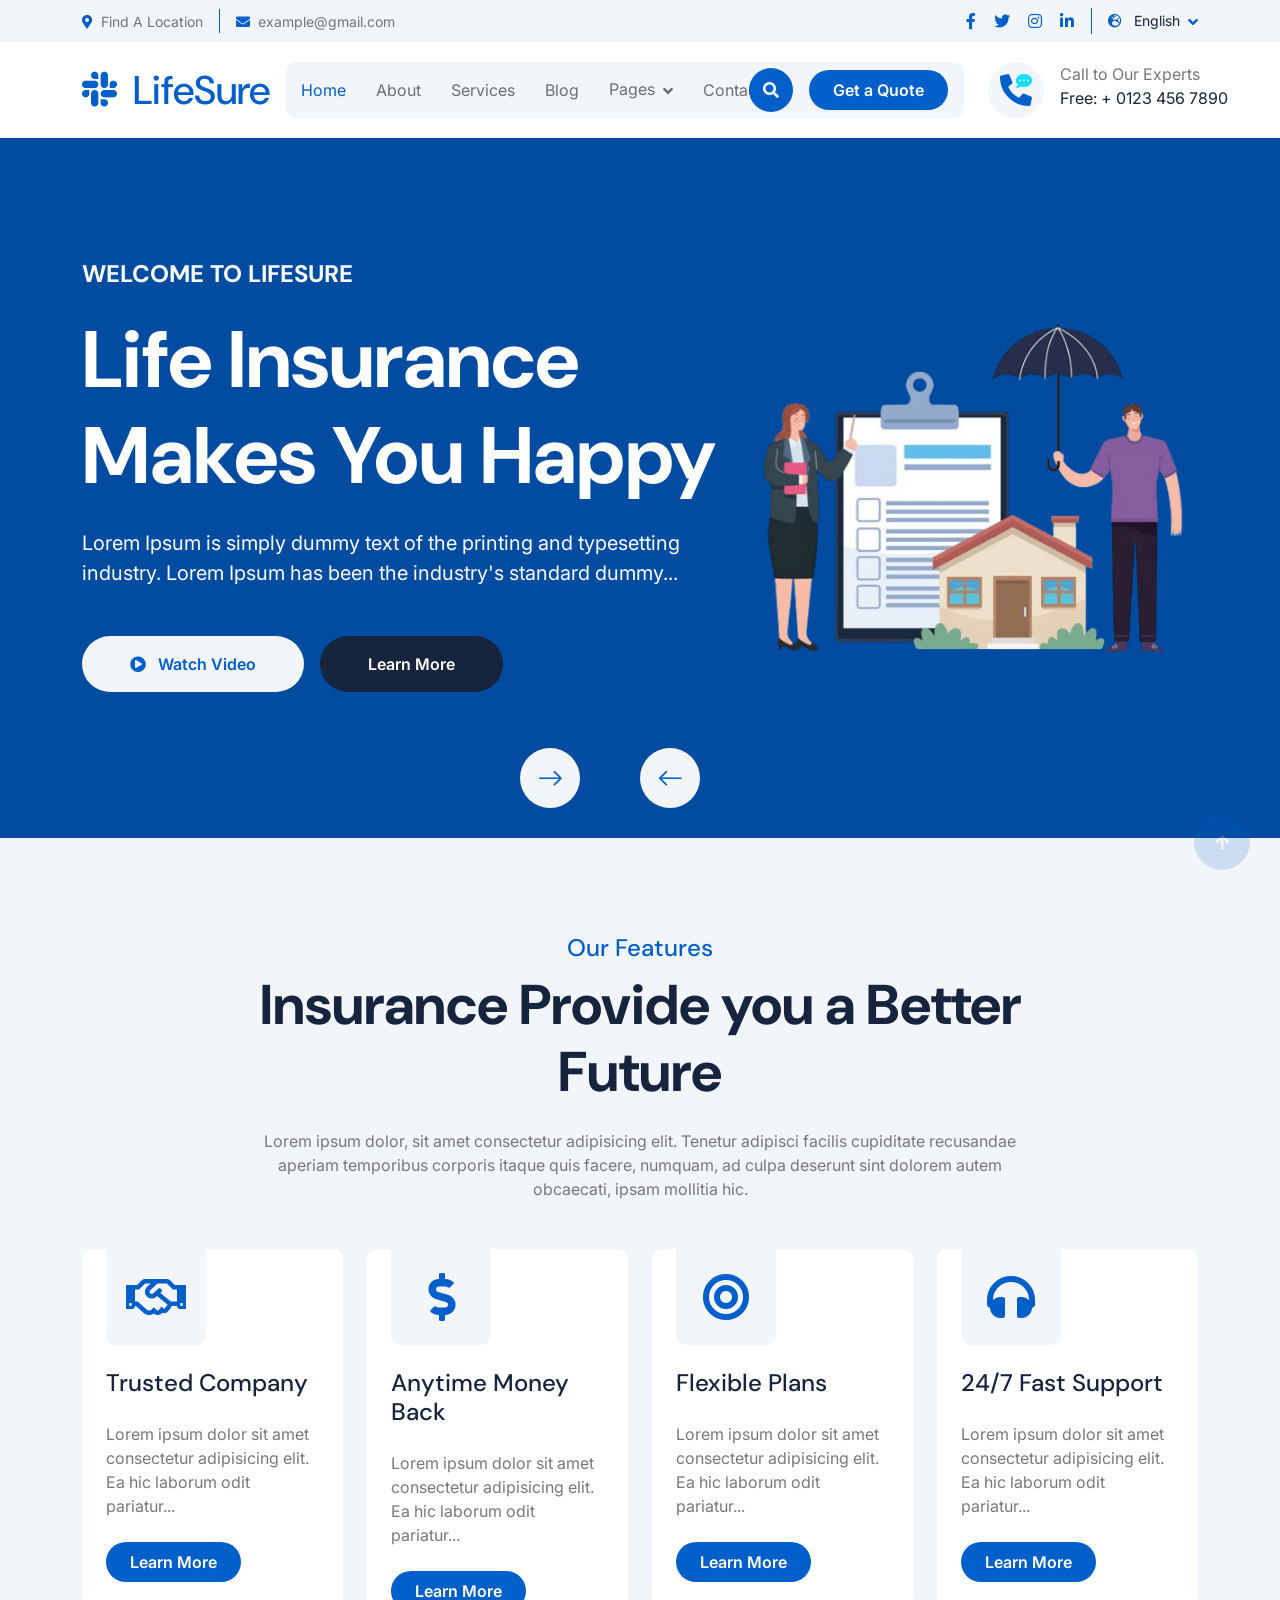
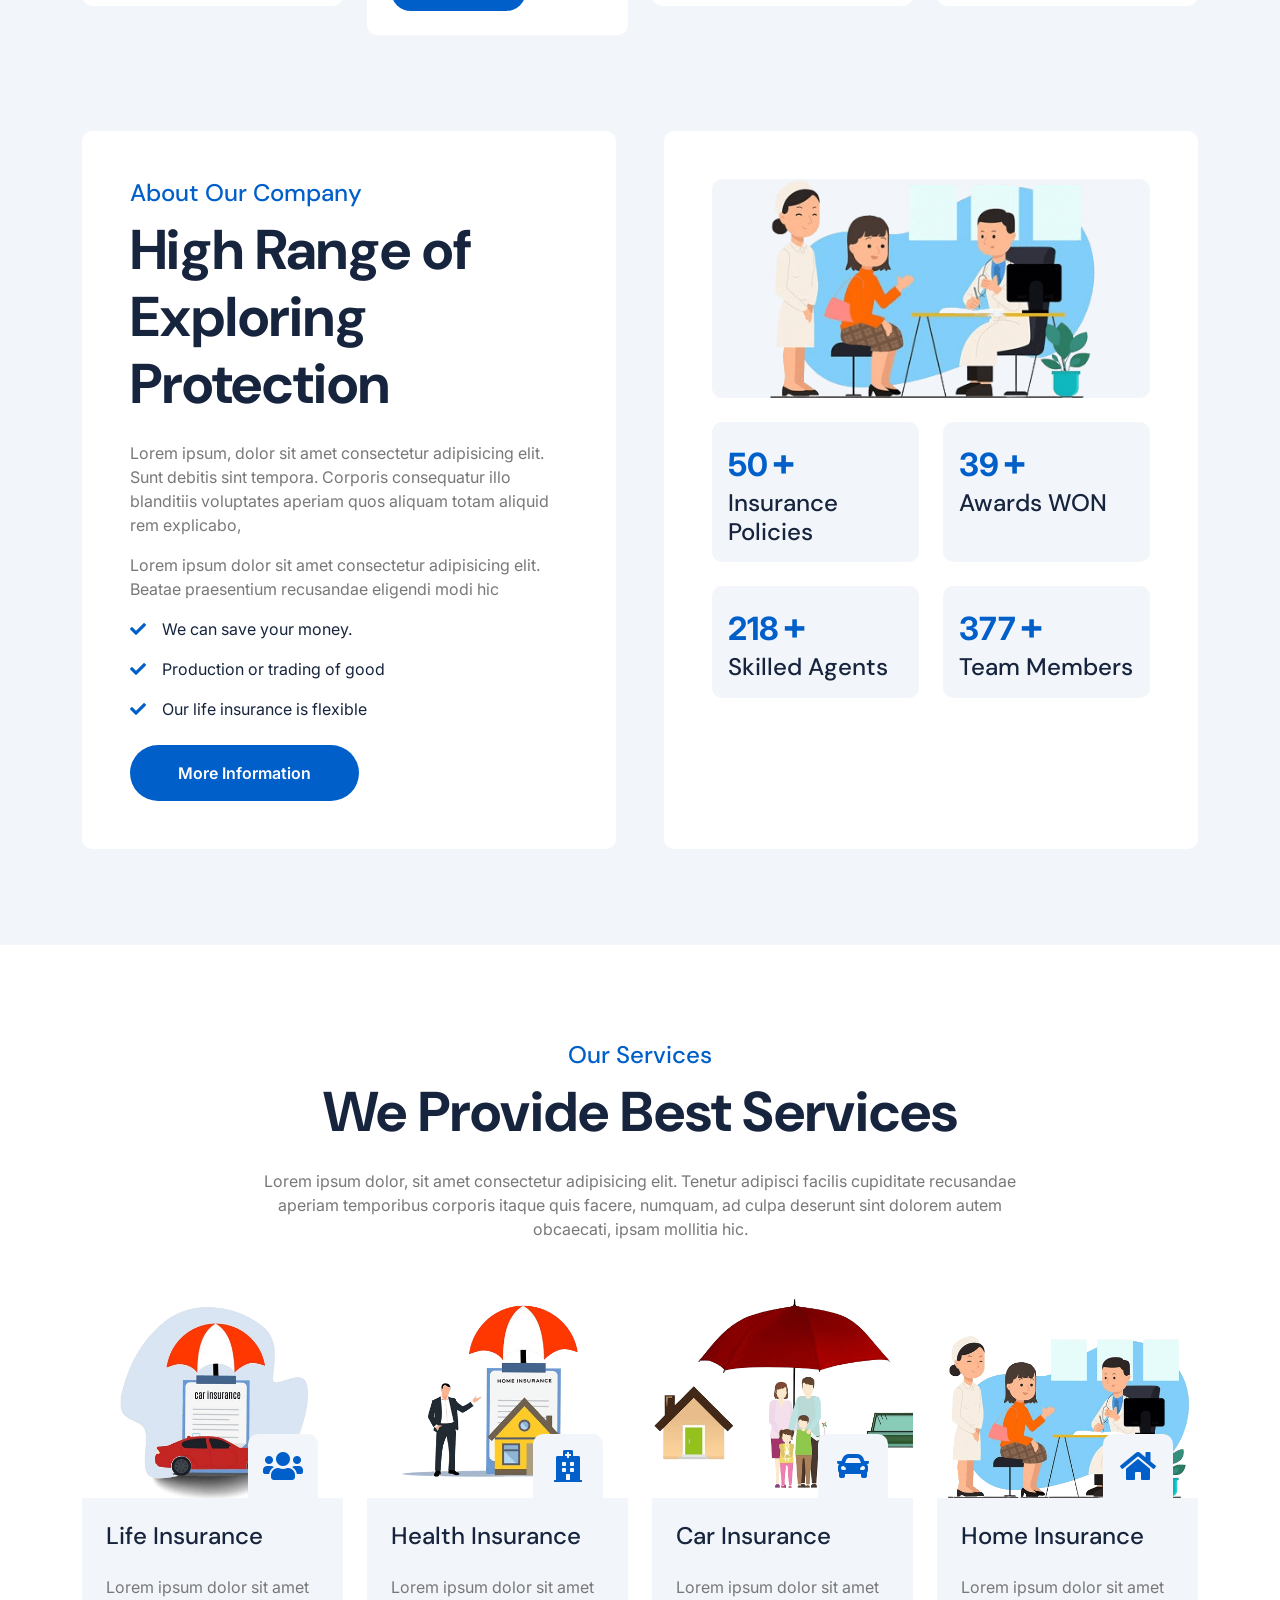
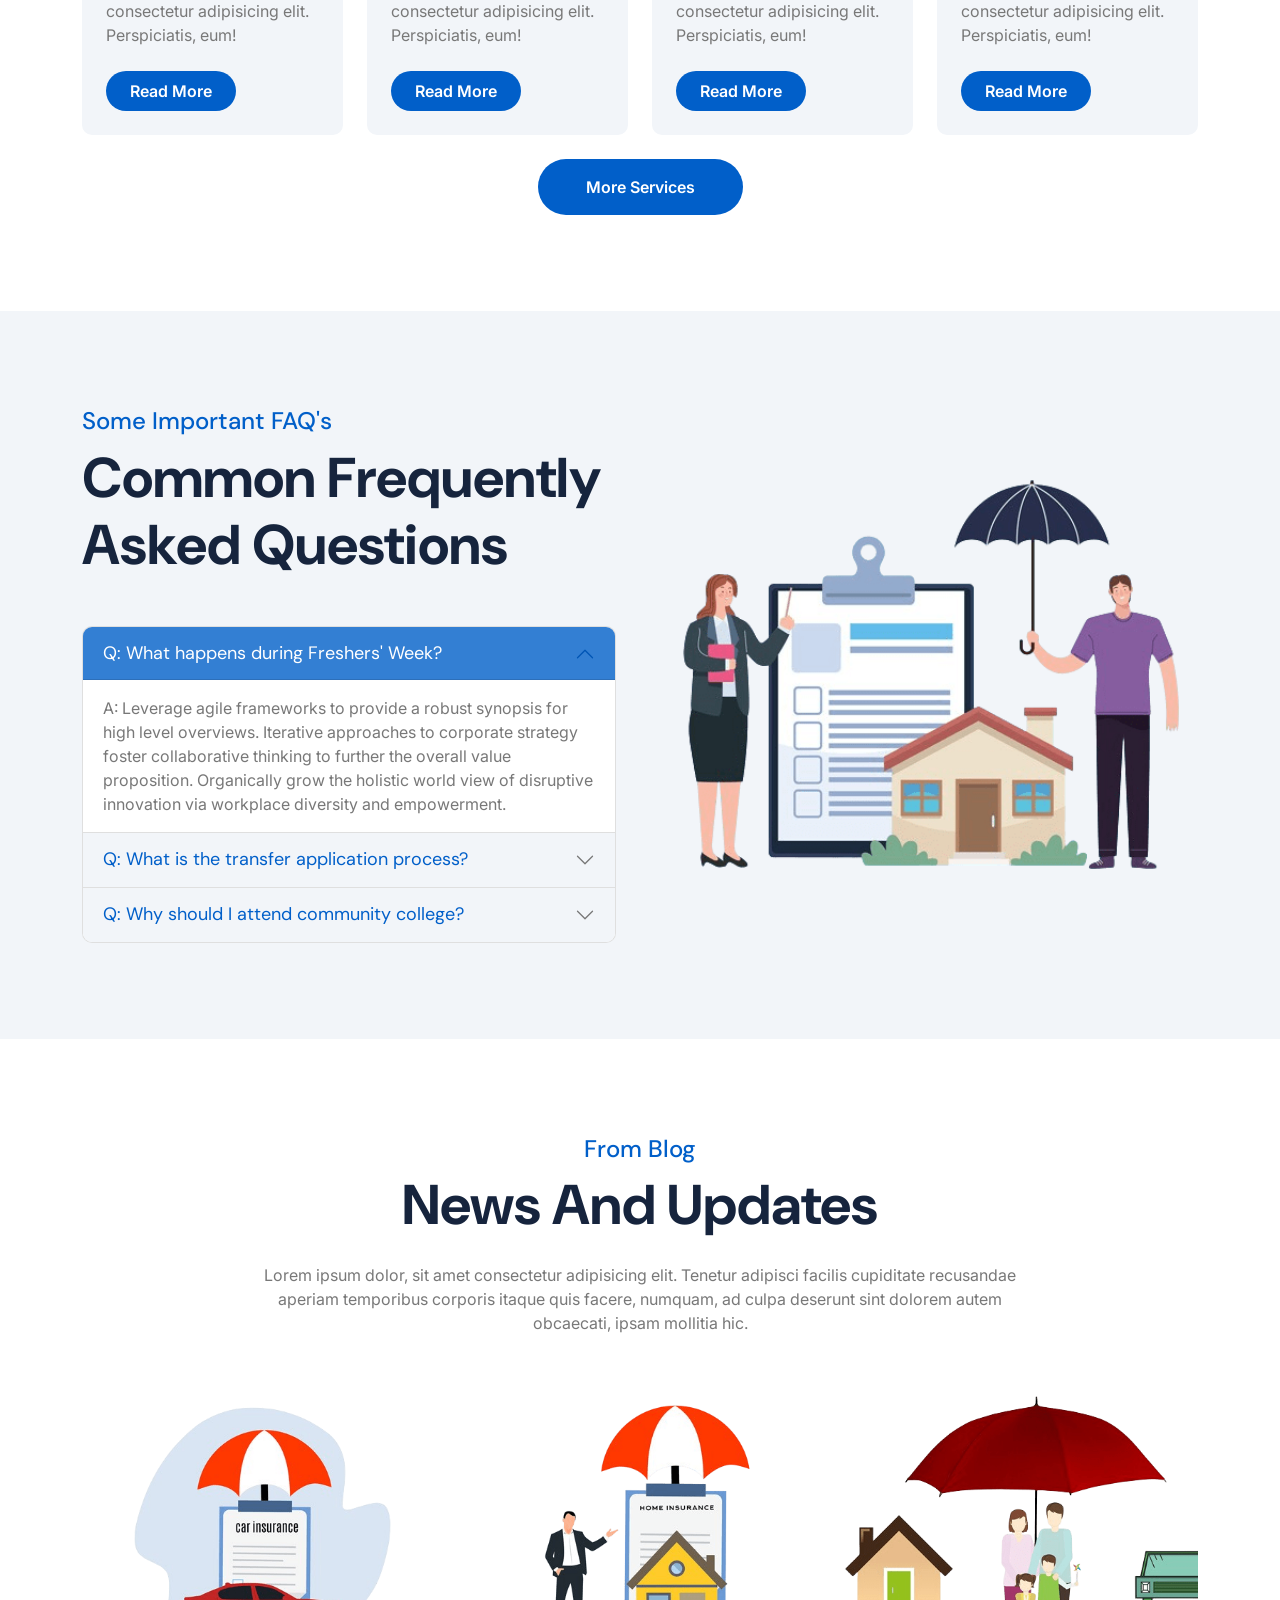
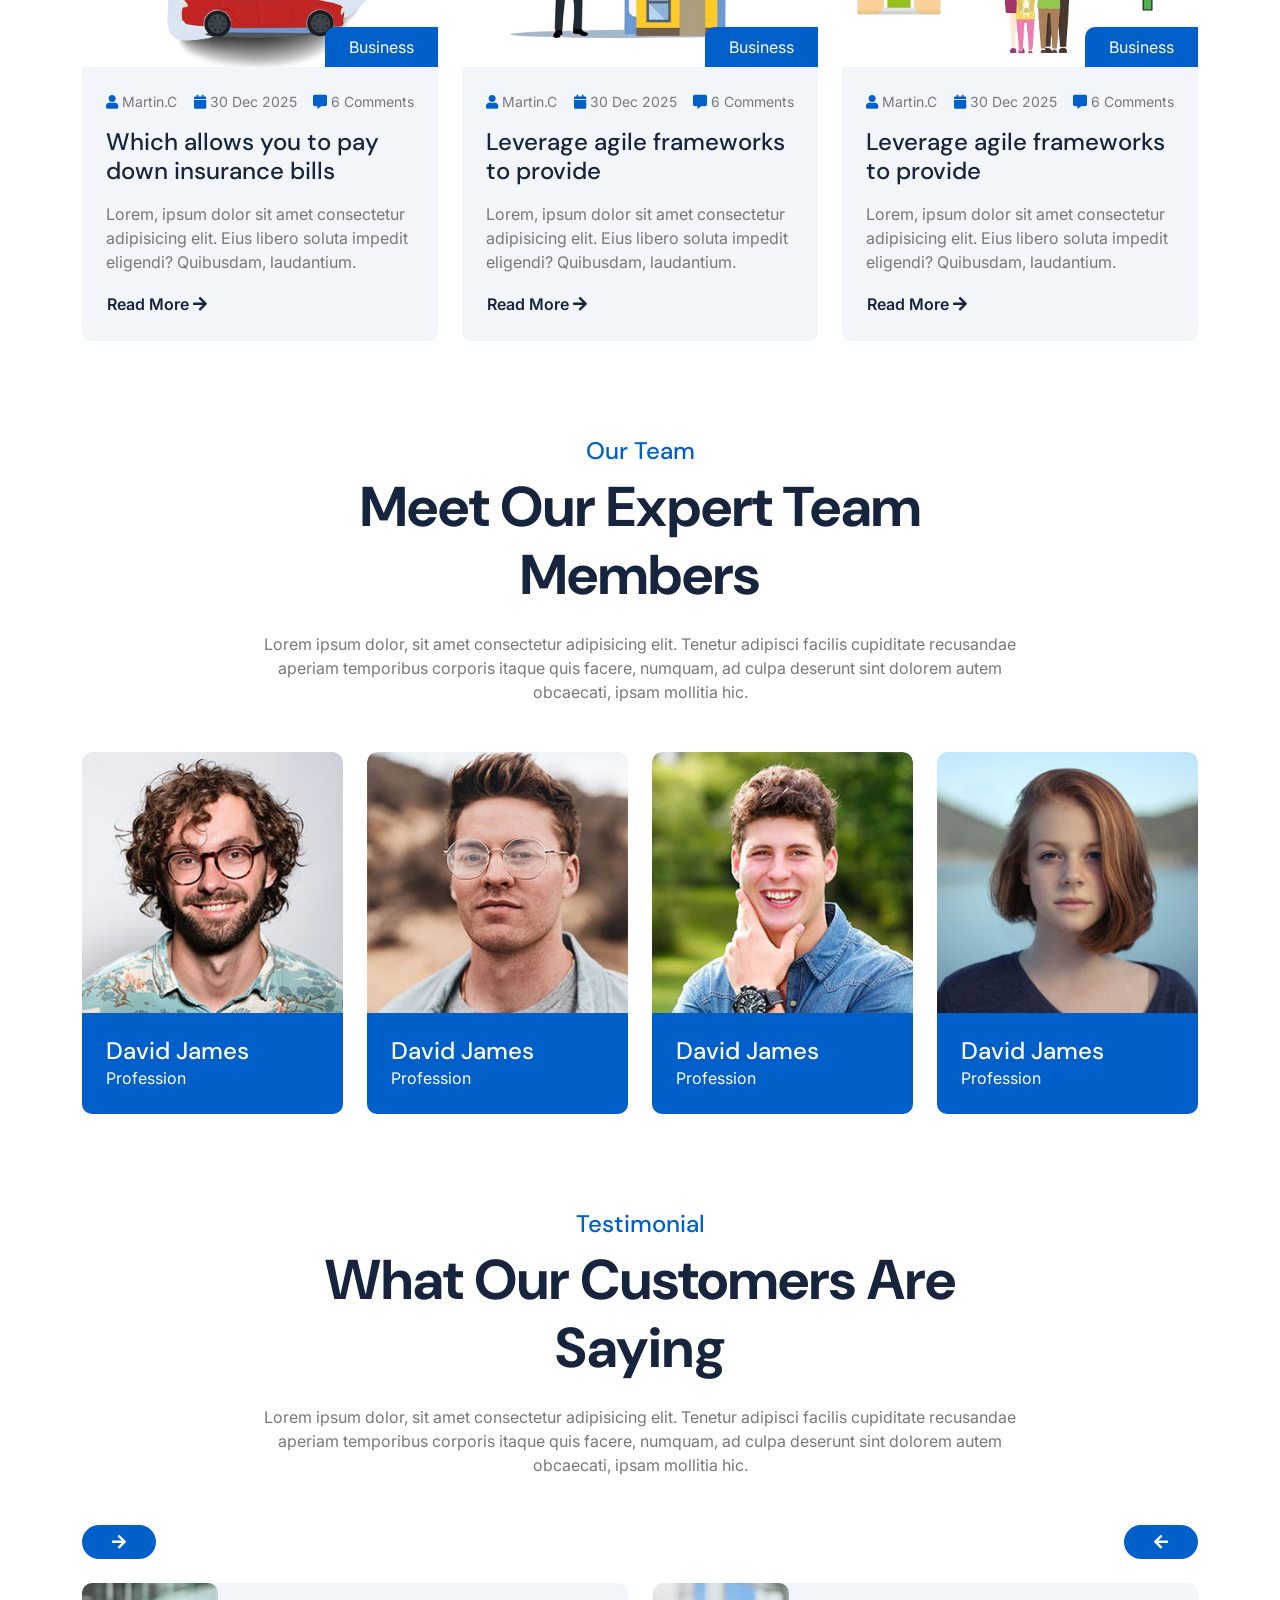
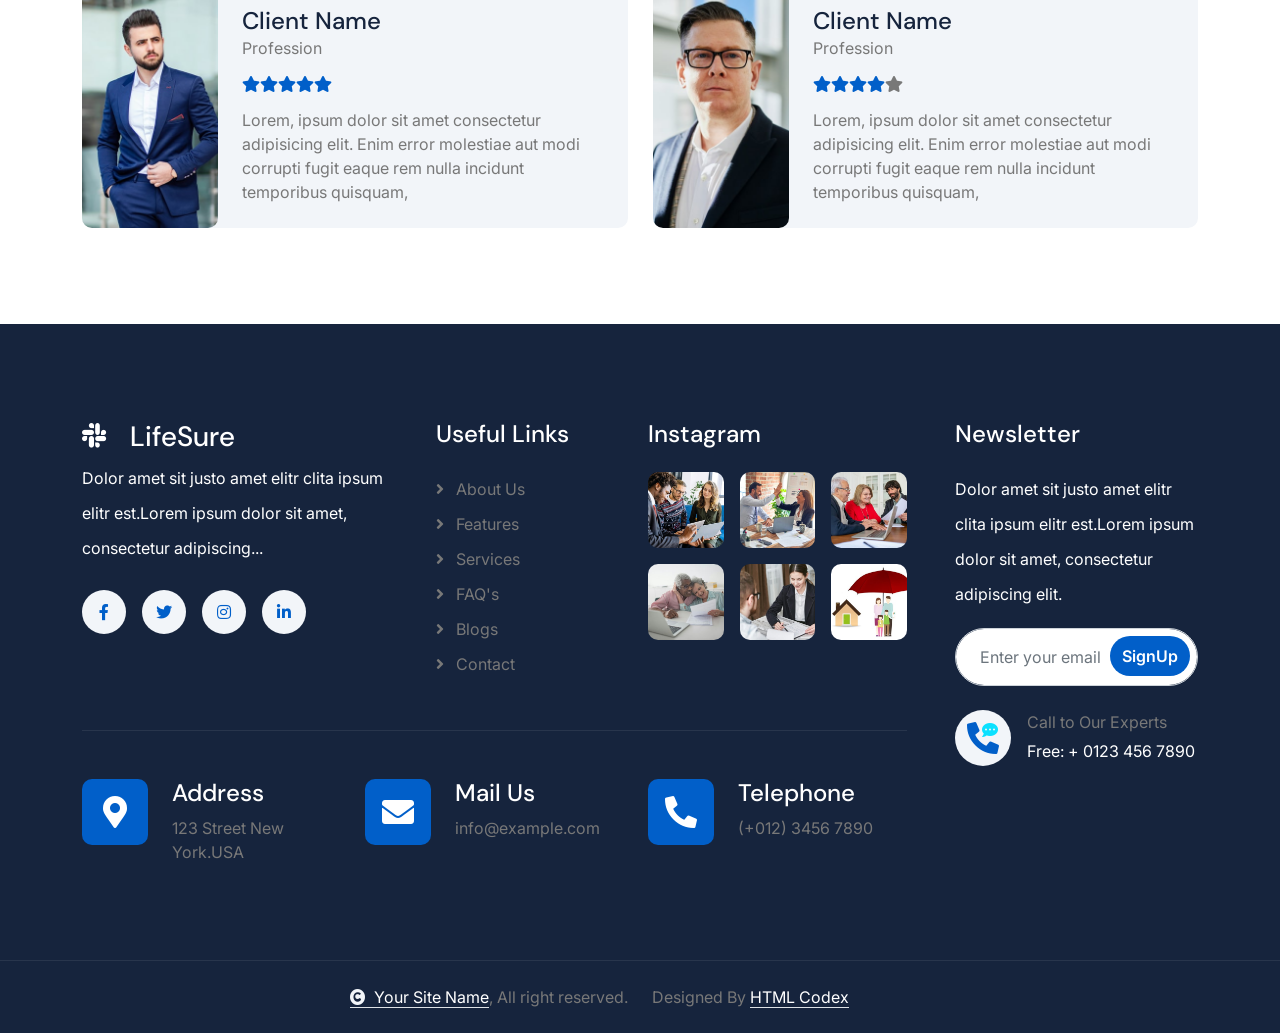
<file: Target/apachecopy/index.html>
<!DOCTYPE html>
<html lang="en">

    <head>
        <meta charset="utf-8">
        <title>LifeSure - Life Insurance Website Template</title>
        <meta content="width=device-width, initial-scale=1.0" name="viewport">
        <meta content="" name="keywords">
        <meta content="" name="description">

        <!-- Google Web Fonts -->
        <link rel="preconnect" href="https://fonts.googleapis.com">
        <link rel="preconnect" href="https://fonts.gstatic.com" crossorigin>
        <link href="https://fonts.googleapis.com/css2?family=DM+Sans:ital,opsz,wght@0,9..40,100..1000;1,9..40,100..1000&family=Inter:slnt,wght@-10..0,100..900&display=swap" rel="stylesheet">

        <!-- Icon Font Stylesheet -->
        <link rel="stylesheet" href="https://use.fontawesome.com/releases/v5.15.4/css/all.css"/>
        <link href="https://cdn.jsdelivr.net/npm/bootstrap-icons@1.4.1/font/bootstrap-icons.css" rel="stylesheet">

        <!-- Libraries Stylesheet -->
        <link rel="stylesheet" href="lib/animate/animate.min.css"/>
        <link href="lib/lightbox/css/lightbox.min.css" rel="stylesheet">
        <link href="lib/owlcarousel/assets/owl.carousel.min.css" rel="stylesheet">


        <!-- Customized Bootstrap Stylesheet -->
        <link href="css/bootstrap.min.css" rel="stylesheet">

        <!-- Template Stylesheet -->
        <link href="css/style.css" rel="stylesheet">
    </head>

    <body>

        <!-- Spinner Start -->
        <div id="spinner" class="show bg-white position-fixed translate-middle w-100 vh-100 top-50 start-50 d-flex align-items-center justify-content-center">
            <div class="spinner-border text-primary" style="width: 3rem; height: 3rem;" role="status">
                <span class="sr-only">Loading...</span>
            </div>
        </div>
        <!-- Spinner End -->

        <!-- Topbar Start -->
        <div class="container-fluid topbar px-0 px-lg-4 bg-light py-2 d-none d-lg-block">
            <div class="container">
                <div class="row gx-0 align-items-center">
                    <div class="col-lg-8 text-center text-lg-start mb-lg-0">
                        <div class="d-flex flex-wrap">
                            <div class="border-end border-primary pe-3">
                                <a href="#" class="text-muted small"><i class="fas fa-map-marker-alt text-primary me-2"></i>Find A Location</a>
                            </div>
                            <div class="ps-3">
                                <a href="mailto:example@gmail.com" class="text-muted small"><i class="fas fa-envelope text-primary me-2"></i>example@gmail.com</a>
                            </div>
                        </div>
                    </div>
                    <div class="col-lg-4 text-center text-lg-end">
                        <div class="d-flex justify-content-end">
                            <div class="d-flex border-end border-primary pe-3">
                                <a class="btn p-0 text-primary me-3" href="#"><i class="fab fa-facebook-f"></i></a>
                                <a class="btn p-0 text-primary me-3" href="#"><i class="fab fa-twitter"></i></a>
                                <a class="btn p-0 text-primary me-3" href="#"><i class="fab fa-instagram"></i></a>
                                <a class="btn p-0 text-primary me-0" href="#"><i class="fab fa-linkedin-in"></i></a>
                            </div>
                            <div class="dropdown ms-3">
                                <a href="#" class="dropdown-toggle text-dark" data-bs-toggle="dropdown"><small><i class="fas fa-globe-europe text-primary me-2"></i> English</small></a>
                                <div class="dropdown-menu rounded">
                                    <a href="#" class="dropdown-item">English</a>
                                    <a href="#" class="dropdown-item">Bangla</a>
                                    <a href="#" class="dropdown-item">French</a>
                                    <a href="#" class="dropdown-item">Spanish</a>
                                    <a href="#" class="dropdown-item">Arabic</a>
                                </div>
                            </div>
                        </div>
                    </div>
                </div>
            </div>
        </div>
        <!-- Topbar End -->

        <!-- Navbar & Hero Start -->
        <div class="container-fluid nav-bar px-0 px-lg-4 py-lg-0">
            <div class="container">
                <nav class="navbar navbar-expand-lg navbar-light"> 
                    <a href="#" class="navbar-brand p-0">
                        <h1 class="text-primary mb-0"><i class="fab fa-slack me-2"></i> LifeSure</h1>
                        <!-- <img src="img/logo.png" alt="Logo"> -->
                    </a>
                    <button class="navbar-toggler" type="button" data-bs-toggle="collapse" data-bs-target="#navbarCollapse">
                        <span class="fa fa-bars"></span>
                    </button>
                    <div class="collapse navbar-collapse" id="navbarCollapse">
                        <div class="navbar-nav mx-0 mx-lg-auto">
                            <a href="index.html" class="nav-item nav-link active">Home</a>
                            <a href="about.html" class="nav-item nav-link">About</a>
                            <a href="service.html" class="nav-item nav-link">Services</a>
                            <a href="blog.html" class="nav-item nav-link">Blog</a>
                            <div class="nav-item dropdown">
                                <a href="#" class="nav-link" data-bs-toggle="dropdown">
                                    <span class="dropdown-toggle">Pages</span>
                                </a>
                                <div class="dropdown-menu">
                                    <a href="feature.html" class="dropdown-item">Our Features</a>
                                    <a href="team.html" class="dropdown-item">Our team</a>
                                    <a href="testimonial.html" class="dropdown-item">Testimonial</a>
                                    <a href="FAQ.html" class="dropdown-item">FAQs</a>
                                    <a href="404.html" class="dropdown-item">404 Page</a>
                                </div>
                            </div>
                            <a href="contact.html" class="nav-item nav-link">Contact</a>
                            <div class="nav-btn px-3">
                                <button class="btn-search btn btn-primary btn-md-square rounded-circle flex-shrink-0" data-bs-toggle="modal" data-bs-target="#searchModal"><i class="fas fa-search"></i></button>
                                <a href="#" class="btn btn-primary rounded-pill py-2 px-4 ms-3 flex-shrink-0"> Get a Quote</a>
                            </div>
                        </div>
                    </div>
                    <div class="d-none d-xl-flex flex-shrink-0 ps-4">
                        <a href="#" class="btn btn-light btn-lg-square rounded-circle position-relative wow tada" data-wow-delay=".9s">
                            <i class="fa fa-phone-alt fa-2x"></i>
                            <div class="position-absolute" style="top: 7px; right: 12px;">
                                <span><i class="fa fa-comment-dots text-secondary"></i></span>
                            </div>
                        </a>
                        <div class="d-flex flex-column ms-3">
                            <span>Call to Our Experts</span>
                            <a href="tel:+ 0123 456 7890"><span class="text-dark">Free: + 0123 456 7890</span></a>
                        </div>
                    </div>
                </nav>
            </div>
        </div>
        <!-- Navbar & Hero End -->

        <!-- Modal Search Start -->
        <div class="modal fade" id="searchModal" tabindex="-1" aria-labelledby="exampleModalLabel" aria-hidden="true">
            <div class="modal-dialog modal-fullscreen">
                <div class="modal-content rounded-0">
                    <div class="modal-header">
                        <h5 class="modal-title" id="exampleModalLabel">Search by keyword</h5>
                        <button type="button" class="btn-close" data-bs-dismiss="modal" aria-label="Close"></button>
                    </div>
                    <div class="modal-body d-flex align-items-center bg-primary">
                        <div class="input-group w-75 mx-auto d-flex">
                            <input type="search" class="form-control p-3" placeholder="keywords" aria-describedby="search-icon-1">
                            <span id="search-icon-1" class="btn bg-light border nput-group-text p-3"><i class="fa fa-search"></i></span>
                        </div>
                    </div>
                </div>
            </div>
        </div>
        <!-- Modal Search End -->


        <!-- Carousel Start -->
        <div class="header-carousel owl-carousel">
            <div class="header-carousel-item bg-primary">
                <div class="carousel-caption">
                    <div class="container">
                        <div class="row g-4 align-items-center">
                            <div class="col-lg-7 animated fadeInLeft">
                                <div class="text-sm-center text-md-start">
                                    <h4 class="text-white text-uppercase fw-bold mb-4">Welcome To LifeSure</h4>
                                    <h1 class="display-1 text-white mb-4">Life Insurance Makes You Happy</h1>
                                    <p class="mb-5 fs-5">Lorem Ipsum is simply dummy text of the printing and typesetting industry. Lorem Ipsum has been the industry's standard dummy... 
                                    </p>
                                    <div class="d-flex justify-content-center justify-content-md-start flex-shrink-0 mb-4">
                                        <a class="btn btn-light rounded-pill py-3 px-4 px-md-5 me-2" href="#"><i class="fas fa-play-circle me-2"></i> Watch Video</a>
                                        <a class="btn btn-dark rounded-pill py-3 px-4 px-md-5 ms-2" href="#">Learn More</a>
                                    </div>
                                </div>
                            </div>
                            <div class="col-lg-5 animated fadeInRight">
                                <div class="calrousel-img" style="object-fit: cover;">
                                    <img src="img/carousel-2.png" class="img-fluid w-100" alt="">
                                </div>
                            </div>
                        </div>
                    </div>
                </div>
            </div>
            <div class="header-carousel-item bg-primary">
                <div class="carousel-caption">
                    <div class="container">
                        <div class="row gy-4 gy-lg-0 gx-0 gx-lg-5 align-items-center">
                            <div class="col-lg-5 animated fadeInLeft">
                                <div class="calrousel-img">
                                    <img src="img/carousel-2.png" class="img-fluid w-100" alt="">
                                </div>
                            </div>
                            <div class="col-lg-7 animated fadeInRight">
                                <div class="text-sm-center text-md-end">
                                    <h4 class="text-white text-uppercase fw-bold mb-4">Welcome To LifeSure</h4>
                                    <h1 class="display-1 text-white mb-4">Life Insurance Makes You Happy</h1>
                                    <p class="mb-5 fs-5">Lorem Ipsum is simply dummy text of the printing and typesetting industry. Lorem Ipsum has been the industry's standard dummy... 
                                    </p>
                                    <div class="d-flex justify-content-center justify-content-md-end flex-shrink-0 mb-4">
                                        <a class="btn btn-light rounded-pill py-3 px-4 px-md-5 me-2" href="#"><i class="fas fa-play-circle me-2"></i> Watch Video</a>
                                        <a class="btn btn-dark rounded-pill py-3 px-4 px-md-5 ms-2" href="#">Learn More</a>
                                    </div>
                                </div>
                            </div>
                        </div>
                    </div>
                </div>
            </div>
        </div>
        <!-- Carousel End -->

        <!-- Feature Start -->
        <div class="container-fluid feature bg-light py-5">
            <div class="container py-5">
                <div class="text-center mx-auto pb-5 wow fadeInUp" data-wow-delay="0.2s" style="max-width: 800px;">
                    <h4 class="text-primary">Our Features</h4>
                    <h1 class="display-4 mb-4">Insurance Provide you a Better Future</h1>
                    <p class="mb-0">Lorem ipsum dolor, sit amet consectetur adipisicing elit. Tenetur adipisci facilis cupiditate recusandae aperiam temporibus corporis itaque quis facere, numquam, ad culpa deserunt sint dolorem autem obcaecati, ipsam mollitia hic.
                    </p>
                </div>
                <div class="row g-4">
                    <div class="col-md-6 col-lg-6 col-xl-3 wow fadeInUp" data-wow-delay="0.2s">
                        <div class="feature-item p-4 pt-0">
                            <div class="feature-icon p-4 mb-4">
                                <i class="far fa-handshake fa-3x"></i>
                            </div>
                            <h4 class="mb-4">Trusted Company</h4>
                            <p class="mb-4">Lorem ipsum dolor sit amet consectetur adipisicing elit. Ea hic laborum odit pariatur...
                            </p>
                            <a class="btn btn-primary rounded-pill py-2 px-4" href="#">Learn More</a>
                        </div>
                    </div>
                    <div class="col-md-6 col-lg-6 col-xl-3 wow fadeInUp" data-wow-delay="0.4s">
                        <div class="feature-item p-4 pt-0">
                            <div class="feature-icon p-4 mb-4">
                                <i class="fa fa-dollar-sign fa-3x"></i>
                            </div>
                            <h4 class="mb-4">Anytime Money Back</h4>
                            <p class="mb-4">Lorem ipsum dolor sit amet consectetur adipisicing elit. Ea hic laborum odit pariatur...
                            </p>
                            <a class="btn btn-primary rounded-pill py-2 px-4" href="#">Learn More</a>
                        </div>
                    </div>
                    <div class="col-md-6 col-lg-6 col-xl-3 wow fadeInUp" data-wow-delay="0.6s">
                        <div class="feature-item p-4 pt-0">
                            <div class="feature-icon p-4 mb-4">
                                <i class="fa fa-bullseye fa-3x"></i>
                            </div>
                            <h4 class="mb-4">Flexible Plans</h4>
                            <p class="mb-4">Lorem ipsum dolor sit amet consectetur adipisicing elit. Ea hic laborum odit pariatur...
                            </p>
                            <a class="btn btn-primary rounded-pill py-2 px-4" href="#">Learn More</a>
                        </div>
                    </div>
                    <div class="col-md-6 col-lg-6 col-xl-3 wow fadeInUp" data-wow-delay="0.8s">
                        <div class="feature-item p-4 pt-0">
                            <div class="feature-icon p-4 mb-4">
                                <i class="fa fa-headphones fa-3x"></i>
                            </div>
                            <h4 class="mb-4">24/7 Fast Support</h4>
                            <p class="mb-4">Lorem ipsum dolor sit amet consectetur adipisicing elit. Ea hic laborum odit pariatur...
                            </p>
                            <a class="btn btn-primary rounded-pill py-2 px-4" href="#">Learn More</a>
                        </div>
                    </div>
                </div>
            </div>
        </div>
        <!-- Feature End -->

        <!-- About Start -->
        <div class="container-fluid bg-light about pb-5">
            <div class="container pb-5">
                <div class="row g-5">
                    <div class="col-xl-6 wow fadeInLeft" data-wow-delay="0.2s">
                        <div class="about-item-content bg-white rounded p-5 h-100">
                            <h4 class="text-primary">About Our Company</h4>
                            <h1 class="display-4 mb-4">High Range of Exploring Protection</h1>
                            <p>Lorem ipsum, dolor sit amet consectetur adipisicing elit. Sunt debitis sint tempora. Corporis consequatur illo blanditiis voluptates aperiam quos aliquam totam aliquid rem explicabo,
                            </p>
                            <p>Lorem ipsum dolor sit amet consectetur adipisicing elit. Beatae praesentium recusandae eligendi modi hic
                            </p>
                            <p class="text-dark"><i class="fa fa-check text-primary me-3"></i>We can save your money.</p>
                            <p class="text-dark"><i class="fa fa-check text-primary me-3"></i>Production or trading of good</p>
                            <p class="text-dark mb-4"><i class="fa fa-check text-primary me-3"></i>Our life insurance is flexible</p>
                            <a class="btn btn-primary rounded-pill py-3 px-5" href="#">More Information</a>
                        </div>
                    </div>
                    <div class="col-xl-6 wow fadeInRight" data-wow-delay="0.2s">
                        <div class="bg-white rounded p-5 h-100">
                            <div class="row g-4 justify-content-center">
                                <div class="col-12">
                                    <div class="rounded bg-light">
                                        <img src="img/about-1.png" class="img-fluid rounded w-100" alt="">
                                    </div>
                                </div>
                                <div class="col-sm-6">
                                    <div class="counter-item bg-light rounded p-3 h-100">
                                        <div class="counter-counting">
                                            <span class="text-primary fs-2 fw-bold" data-toggle="counter-up">129</span>
                                            <span class="h1 fw-bold text-primary">+</span>
                                        </div>
                                        <h4 class="mb-0 text-dark">Insurance Policies</h4>
                                    </div>
                                </div>
                                <div class="col-sm-6">
                                    <div class="counter-item bg-light rounded p-3 h-100">
                                        <div class="counter-counting">
                                            <span class="text-primary fs-2 fw-bold" data-toggle="counter-up">99</span>
                                            <span class="h1 fw-bold text-primary">+</span>
                                        </div>
                                        <h4 class="mb-0 text-dark">Awards WON</h4>
                                    </div>
                                </div>
                                <div class="col-sm-6">
                                    <div class="counter-item bg-light rounded p-3 h-100">
                                        <div class="counter-counting">
                                            <span class="text-primary fs-2 fw-bold" data-toggle="counter-up">556</span>
                                            <span class="h1 fw-bold text-primary">+</span>
                                        </div>
                                        <h4 class="mb-0 text-dark">Skilled Agents</h4>
                                    </div>
                                </div>
                                <div class="col-sm-6">
                                    <div class="counter-item bg-light rounded p-3 h-100">
                                        <div class="counter-counting">
                                            <span class="text-primary fs-2 fw-bold" data-toggle="counter-up">967</span>
                                            <span class="h1 fw-bold text-primary">+</span>
                                        </div>
                                        <h4 class="mb-0 text-dark">Team Members</h4>
                                    </div>
                                </div>
                            </div>
                        </div>
                    </div>
                </div>
            </div>
        </div>
        <!-- About End -->

        <!-- Service Start -->
        <div class="container-fluid service py-5">
            <div class="container py-5">
                <div class="text-center mx-auto pb-5 wow fadeInUp" data-wow-delay="0.2s" style="max-width: 800px;">
                    <h4 class="text-primary">Our Services</h4>
                    <h1 class="display-4 mb-4">We Provide Best Services</h1>
                    <p class="mb-0">Lorem ipsum dolor, sit amet consectetur adipisicing elit. Tenetur adipisci facilis cupiditate recusandae aperiam temporibus corporis itaque quis facere, numquam, ad culpa deserunt sint dolorem autem obcaecati, ipsam mollitia hic.
                    </p>
                </div>
                <div class="row g-4 justify-content-center">
                    <div class="col-md-6 col-lg-6 col-xl-3 wow fadeInUp" data-wow-delay="0.2s">
                        <div class="service-item">
                            <div class="service-img">
                                <img src="img/blog-1.png" class="img-fluid rounded-top w-100" alt="">
                                <div class="service-icon p-3">
                                    <i class="fa fa-users fa-2x"></i>
                                </div>
                            </div>
                            <div class="service-content p-4">
                                <div class="service-content-inner">
                                    <a href="#" class="d-inline-block h4 mb-4">Life Insurance</a>
                                    <p class="mb-4">Lorem ipsum dolor sit amet consectetur adipisicing elit. Perspiciatis, eum!</p>
                                    <a class="btn btn-primary rounded-pill py-2 px-4" href="#">Read More</a>
                                </div>
                            </div>
                        </div>
                    </div>
                    <div class="col-md-6 col-lg-6 col-xl-3 wow fadeInUp" data-wow-delay="0.4s">
                        <div class="service-item">
                            <div class="service-img">
                                <img src="img/blog-2.png" class="img-fluid rounded-top w-100" alt="">
                                <div class="service-icon p-3">
                                    <i class="fa fa-hospital fa-2x"></i>
                                </div>
                            </div>
                            <div class="service-content p-4">
                                <div class="service-content-inner">
                                    <a href="#" class="d-inline-block h4 mb-4">Health Insurance</a>
                                    <p class="mb-4">Lorem ipsum dolor sit amet consectetur adipisicing elit. Perspiciatis, eum!</p>
                                    <a class="btn btn-primary rounded-pill py-2 px-4" href="#">Read More</a>
                                </div>
                            </div>
                        </div>
                    </div>
                    <div class="col-md-6 col-lg-6 col-xl-3 wow fadeInUp" data-wow-delay="0.6s">
                        <div class="service-item">
                            <div class="service-img">
                                <img src="img/blog-3.png" class="img-fluid rounded-top w-100" alt="">
                                <div class="service-icon p-3">
                                    <i class="fa fa-car fa-2x"></i>
                                </div>
                            </div>
                            <div class="service-content p-4">
                                <div class="service-content-inner">
                                    <a href="#" class="d-inline-block h4 mb-4">Car Insurance</a>
                                    <p class="mb-4">Lorem ipsum dolor sit amet consectetur adipisicing elit. Perspiciatis, eum!</p>
                                    <a class="btn btn-primary rounded-pill py-2 px-4" href="#">Read More</a>
                                </div>
                            </div>
                        </div>
                    </div>
                    <div class="col-md-6 col-lg-6 col-xl-3 wow fadeInUp" data-wow-delay="0.8s">
                        <div class="service-item">
                            <div class="service-img">
                                <img src="img/blog-4.png" class="img-fluid rounded-top w-100" alt="">
                                <div class="service-icon p-3">
                                    <i class="fa fa-home fa-2x"></i>
                                </div>
                            </div>
                            <div class="service-content p-4">
                                <div class="service-content-inner">
                                    <a href="#" class="d-inline-block h4 mb-4">Home Insurance</a>
                                    <p class="mb-4">Lorem ipsum dolor sit amet consectetur adipisicing elit. Perspiciatis, eum!</p>
                                    <a class="btn btn-primary rounded-pill py-2 px-4" href="#">Read More</a>
                                </div>
                            </div>
                        </div>
                    </div>
                    <div class="col-12 text-center wow fadeInUp" data-wow-delay="0.2s">
                        <a class="btn btn-primary rounded-pill py-3 px-5" href="#">More Services</a>
                    </div>
                </div>
            </div>
        </div>
        <!-- Service End -->

        <!-- FAQs Start -->
        <div class="container-fluid faq-section bg-light py-5">
            <div class="container py-5">
                <div class="row g-5 align-items-center">
                    <div class="col-xl-6 wow fadeInLeft" data-wow-delay="0.2s">
                        <div class="h-100">
                            <div class="mb-5">
                                <h4 class="text-primary">Some Important FAQ's</h4>
                                <h1 class="display-4 mb-0">Common Frequently Asked Questions</h1>
                            </div>
                            <div class="accordion" id="accordionExample">
                                <div class="accordion-item">
                                    <h2 class="accordion-header" id="headingOne">
                                        <button class="accordion-button border-0" type="button" data-bs-toggle="collapse" data-bs-target="#collapseOne" aria-expanded="true" aria-controls="collapseOne">
                                            Q: What happens during Freshers' Week?
                                        </button>
                                    </h2>
                                    <div id="collapseOne" class="accordion-collapse collapse show active" aria-labelledby="headingOne" data-bs-parent="#accordionExample">
                                        <div class="accordion-body rounded">
                                            A: Leverage agile frameworks to provide a robust synopsis for high level overviews. Iterative approaches to corporate strategy foster collaborative thinking to further the overall value proposition. Organically grow the holistic world view of disruptive innovation via workplace diversity and empowerment.
                                        </div>
                                    </div>
                                </div>
                                <div class="accordion-item">
                                    <h2 class="accordion-header" id="headingTwo">
                                        <button class="accordion-button collapsed" type="button" data-bs-toggle="collapse" data-bs-target="#collapseTwo" aria-expanded="false" aria-controls="collapseTwo">
                                            Q: What is the transfer application process?
                                        </button>
                                    </h2>
                                    <div id="collapseTwo" class="accordion-collapse collapse" aria-labelledby="headingTwo" data-bs-parent="#accordionExample">
                                        <div class="accordion-body">
                                            A: Leverage agile frameworks to provide a robust synopsis for high level overviews. Iterative approaches to corporate strategy foster collaborative thinking to further the overall value proposition. Organically grow the holistic world view of disruptive innovation via workplace diversity and empowerment.
                                        </div>
                                    </div>
                                </div>
                                <div class="accordion-item">
                                    <h2 class="accordion-header" id="headingThree">
                                        <button class="accordion-button collapsed" type="button" data-bs-toggle="collapse" data-bs-target="#collapseThree" aria-expanded="false" aria-controls="collapseThree">
                                            Q: Why should I attend community college?
                                        </button>
                                    </h2>
                                    <div id="collapseThree" class="accordion-collapse collapse" aria-labelledby="headingThree" data-bs-parent="#accordionExample">
                                        <div class="accordion-body">
                                            A: Leverage agile frameworks to provide a robust synopsis for high level overviews. Iterative approaches to corporate strategy foster collaborative thinking to further the overall value proposition. Organically grow the holistic world view of disruptive innovation via workplace diversity and empowerment.
                                        </div>
                                    </div>
                                </div>
                            </div>
                        </div>
                    </div>
                    <div class="col-xl-6 wow fadeInRight" data-wow-delay="0.4s">
                        <img src="img/carousel-2.png" class="img-fluid w-100" alt="">
                    </div>
                </div>
            </div>
        </div>
        <!-- FAQs End -->

        <!-- Blog Start -->
        <div class="container-fluid blog py-5">
            <div class="container py-5">
                <div class="text-center mx-auto pb-5 wow fadeInUp" data-wow-delay="0.2s" style="max-width: 800px;">
                    <h4 class="text-primary">From Blog</h4>
                    <h1 class="display-4 mb-4">News And Updates</h1>
                    <p class="mb-0">Lorem ipsum dolor, sit amet consectetur adipisicing elit. Tenetur adipisci facilis cupiditate recusandae aperiam temporibus corporis itaque quis facere, numquam, ad culpa deserunt sint dolorem autem obcaecati, ipsam mollitia hic.
                    </p>
                </div>
                <div class="row g-4 justify-content-center">
                    <div class="col-lg-6 col-xl-4 wow fadeInUp" data-wow-delay="0.2s">
                        <div class="blog-item">
                            <div class="blog-img">
                                <img src="img/blog-1.png" class="img-fluid rounded-top w-100" alt="">
                                <div class="blog-categiry py-2 px-4">
                                    <span>Business</span>
                                </div>
                            </div>
                            <div class="blog-content p-4">
                                <div class="blog-comment d-flex justify-content-between mb-3">
                                    <div class="small"><span class="fa fa-user text-primary"></span> Martin.C</div>
                                    <div class="small"><span class="fa fa-calendar text-primary"></span> 30 Dec 2025</div>
                                    <div class="small"><span class="fa fa-comment-alt text-primary"></span> 6 Comments</div>
                                </div>
                                <a href="#" class="h4 d-inline-block mb-3">Which allows you to pay down insurance bills</a>
                                <p class="mb-3">Lorem, ipsum dolor sit amet consectetur adipisicing elit. Eius libero soluta impedit eligendi? Quibusdam, laudantium.</p>
                                <a href="#" class="btn p-0">Read More  <i class="fa fa-arrow-right"></i></a>
                            </div>
                        </div>
                    </div>
                    <div class="col-lg-6 col-xl-4 wow fadeInUp" data-wow-delay="0.4s">
                        <div class="blog-item">
                            <div class="blog-img">
                                <img src="img/blog-2.png" class="img-fluid rounded-top w-100" alt="">
                                <div class="blog-categiry py-2 px-4">
                                    <span>Business</span>
                                </div>
                            </div>
                            <div class="blog-content p-4">
                                <div class="blog-comment d-flex justify-content-between mb-3">
                                    <div class="small"><span class="fa fa-user text-primary"></span> Martin.C</div>
                                    <div class="small"><span class="fa fa-calendar text-primary"></span> 30 Dec 2025</div>
                                    <div class="small"><span class="fa fa-comment-alt text-primary"></span> 6 Comments</div>
                                </div>
                                <a href="#" class="h4 d-inline-block mb-3">Leverage agile frameworks to provide</a>
                                <p class="mb-3">Lorem, ipsum dolor sit amet consectetur adipisicing elit. Eius libero soluta impedit eligendi? Quibusdam, laudantium.</p>
                                <a href="#" class="btn p-0">Read More  <i class="fa fa-arrow-right"></i></a>
                            </div>
                        </div>
                    </div>
                    <div class="col-lg-6 col-xl-4 wow fadeInUp" data-wow-delay="0.6s">
                        <div class="blog-item">
                            <div class="blog-img">
                                <img src="img/blog-3.png" class="img-fluid rounded-top w-100" alt="">
                                <div class="blog-categiry py-2 px-4">
                                    <span>Business</span>
                                </div>
                            </div>
                            <div class="blog-content p-4">
                                <div class="blog-comment d-flex justify-content-between mb-3">
                                    <div class="small"><span class="fa fa-user text-primary"></span> Martin.C</div>
                                    <div class="small"><span class="fa fa-calendar text-primary"></span> 30 Dec 2025</div>
                                    <div class="small"><span class="fa fa-comment-alt text-primary"></span> 6 Comments</div>
                                </div>
                                <a href="#" class="h4 d-inline-block mb-3">Leverage agile frameworks to provide</a>
                                <p class="mb-3">Lorem, ipsum dolor sit amet consectetur adipisicing elit. Eius libero soluta impedit eligendi? Quibusdam, laudantium.</p>
                                <a href="#" class="btn p-0">Read More  <i class="fa fa-arrow-right"></i></a>
                            </div>
                        </div>
                    </div>
                </div>
            </div>
        </div>
        <!-- Blog End -->

        <!-- Team Start -->
        <div class="container-fluid team pb-5">
            <div class="container pb-5">
                <div class="text-center mx-auto pb-5 wow fadeInUp" data-wow-delay="0.2s" style="max-width: 800px;">
                    <h4 class="text-primary">Our Team</h4>
                    <h1 class="display-4 mb-4">Meet Our Expert Team Members</h1>
                    <p class="mb-0">Lorem ipsum dolor, sit amet consectetur adipisicing elit. Tenetur adipisci facilis cupiditate recusandae aperiam temporibus corporis itaque quis facere, numquam, ad culpa deserunt sint dolorem autem obcaecati, ipsam mollitia hic.
                    </p>
                </div>
                <div class="row g-4">
                    <div class="col-md-6 col-lg-6 col-xl-3 wow fadeInUp" data-wow-delay="0.2s">
                        <div class="team-item">
                            <div class="team-img">
                                <img src="img/team-1.jpg" class="img-fluid rounded-top w-100" alt="">
                                <div class="team-icon">
                                    <a class="btn btn-primary btn-sm-square rounded-pill mb-2" href=""><i class="fab fa-facebook-f"></i></a>
                                    <a class="btn btn-primary btn-sm-square rounded-pill mb-2" href=""><i class="fab fa-twitter"></i></a>
                                    <a class="btn btn-primary btn-sm-square rounded-pill mb-2" href=""><i class="fab fa-linkedin-in"></i></a>
                                    <a class="btn btn-primary btn-sm-square rounded-pill mb-0" href=""><i class="fab fa-instagram"></i></a>
                                </div>
                            </div>
                            <div class="team-title p-4">
                                <h4 class="mb-0">David James</h4>
                                <p class="mb-0">Profession</p>
                            </div>
                        </div>
                    </div>
                    <div class="col-md-6 col-lg-6 col-xl-3 wow fadeInUp" data-wow-delay="0.4s">
                        <div class="team-item">
                            <div class="team-img">
                                <img src="img/team-2.jpg" class="img-fluid rounded-top w-100" alt="">
                                <div class="team-icon">
                                    <a class="btn btn-primary btn-sm-square rounded-pill mb-2" href=""><i class="fab fa-facebook-f"></i></a>
                                    <a class="btn btn-primary btn-sm-square rounded-pill mb-2" href=""><i class="fab fa-twitter"></i></a>
                                    <a class="btn btn-primary btn-sm-square rounded-pill mb-2" href=""><i class="fab fa-linkedin-in"></i></a>
                                    <a class="btn btn-primary btn-sm-square rounded-pill mb-0" href=""><i class="fab fa-instagram"></i></a>
                                </div>
                            </div>
                            <div class="team-title p-4">
                                <h4 class="mb-0">David James</h4>
                                <p class="mb-0">Profession</p>
                            </div>
                        </div>
                    </div>
                    <div class="col-md-6 col-lg-6 col-xl-3 wow fadeInUp" data-wow-delay="0.6s">
                        <div class="team-item">
                            <div class="team-img">
                                <img src="img/team-3.jpg" class="img-fluid rounded-top w-100" alt="">
                                <div class="team-icon">
                                    <a class="btn btn-primary btn-sm-square rounded-pill mb-2" href=""><i class="fab fa-facebook-f"></i></a>
                                    <a class="btn btn-primary btn-sm-square rounded-pill mb-2" href=""><i class="fab fa-twitter"></i></a>
                                    <a class="btn btn-primary btn-sm-square rounded-pill mb-2" href=""><i class="fab fa-linkedin-in"></i></a>
                                    <a class="btn btn-primary btn-sm-square rounded-pill mb-0" href=""><i class="fab fa-instagram"></i></a>
                                </div>
                            </div>
                            <div class="team-title p-4">
                                <h4 class="mb-0">David James</h4>
                                <p class="mb-0">Profession</p>
                            </div>
                        </div>
                    </div>
                    <div class="col-md-6 col-lg-6 col-xl-3 wow fadeInUp" data-wow-delay="0.8s">
                        <div class="team-item">
                            <div class="team-img">
                                <img src="img/team-4.jpg" class="img-fluid rounded-top w-100" alt="">
                                <div class="team-icon">
                                    <a class="btn btn-primary btn-sm-square rounded-pill mb-2" href=""><i class="fab fa-facebook-f"></i></a>
                                    <a class="btn btn-primary btn-sm-square rounded-pill mb-2" href=""><i class="fab fa-twitter"></i></a>
                                    <a class="btn btn-primary btn-sm-square rounded-pill mb-2" href=""><i class="fab fa-linkedin-in"></i></a>
                                    <a class="btn btn-primary btn-sm-square rounded-pill mb-0" href=""><i class="fab fa-instagram"></i></a>
                                </div>
                            </div>
                            <div class="team-title p-4">
                                <h4 class="mb-0">David James</h4>
                                <p class="mb-0">Profession</p>
                            </div>
                        </div>
                    </div>
                </div>
            </div>
        </div>
        <!-- Team End -->

        <!-- Testimonial Start -->
        <div class="container-fluid testimonial pb-5">
            <div class="container pb-5">
                <div class="text-center mx-auto pb-5 wow fadeInUp" data-wow-delay="0.2s" style="max-width: 800px;">
                    <h4 class="text-primary">Testimonial</h4>
                    <h1 class="display-4 mb-4">What Our Customers Are Saying</h1>
                    <p class="mb-0">Lorem ipsum dolor, sit amet consectetur adipisicing elit. Tenetur adipisci facilis cupiditate recusandae aperiam temporibus corporis itaque quis facere, numquam, ad culpa deserunt sint dolorem autem obcaecati, ipsam mollitia hic.
                    </p>
                </div>
                <div class="owl-carousel testimonial-carousel wow fadeInUp" data-wow-delay="0.2s">
                    <div class="testimonial-item bg-light rounded">
                        <div class="row g-0">
                            <div class="col-4  col-lg-4 col-xl-3">
                                <div class="h-100">
                                    <img src="img/testimonial-1.jpg" class="img-fluid h-100 rounded" style="object-fit: cover;" alt="">
                                </div>
                            </div>
                            <div class="col-8 col-lg-8 col-xl-9">
                                <div class="d-flex flex-column my-auto text-start p-4">
                                    <h4 class="text-dark mb-0">Client Name</h4>
                                    <p class="mb-3">Profession</p>
                                    <div class="d-flex text-primary mb-3">
                                        <i class="fas fa-star"></i>
                                        <i class="fas fa-star"></i>
                                        <i class="fas fa-star"></i>
                                        <i class="fas fa-star"></i>
                                        <i class="fas fa-star"></i>
                                    </div>
                                    <p class="mb-0">Lorem, ipsum dolor sit amet consectetur adipisicing elit. Enim error molestiae aut modi corrupti fugit eaque rem nulla incidunt temporibus quisquam,
                                    </p>
                                </div>
                            </div>
                        </div>
                    </div>
                    <div class="testimonial-item bg-light rounded">
                        <div class="row g-0">
                            <div class="col-4  col-lg-4 col-xl-3">
                                <div class="h-100">
                                    <img src="img/testimonial-2.jpg" class="img-fluid h-100 rounded" style="object-fit: cover;" alt="">
                                </div>
                            </div>
                            <div class="col-8 col-lg-8 col-xl-9">
                                <div class="d-flex flex-column my-auto text-start p-4">
                                    <h4 class="text-dark mb-0">Client Name</h4>
                                    <p class="mb-3">Profession</p>
                                    <div class="d-flex text-primary mb-3">
                                        <i class="fas fa-star"></i>
                                        <i class="fas fa-star"></i>
                                        <i class="fas fa-star"></i>
                                        <i class="fas fa-star"></i>
                                        <i class="fas fa-star text-body"></i>
                                    </div>
                                    <p class="mb-0">Lorem, ipsum dolor sit amet consectetur adipisicing elit. Enim error molestiae aut modi corrupti fugit eaque rem nulla incidunt temporibus quisquam,
                                    </p>
                                </div>
                            </div>
                        </div>
                    </div>
                    <div class="testimonial-item bg-light rounded">
                        <div class="row g-0">
                            <div class="col-4  col-lg-4 col-xl-3">
                                <div class="h-100">
                                    <img src="img/testimonial-3.jpg" class="img-fluid h-100 rounded" style="object-fit: cover;" alt="">
                                </div>
                            </div>
                            <div class="col-8 col-lg-8 col-xl-9">
                                <div class="d-flex flex-column my-auto text-start p-4">
                                    <h4 class="text-dark mb-0">Client Name</h4>
                                    <p class="mb-3">Profession</p>
                                    <div class="d-flex text-primary mb-3">
                                        <i class="fas fa-star"></i>
                                        <i class="fas fa-star"></i>
                                        <i class="fas fa-star"></i>
                                        <i class="fas fa-star text-body"></i>
                                        <i class="fas fa-star text-body"></i>
                                    </div>
                                    <p class="mb-0">Lorem, ipsum dolor sit amet consectetur adipisicing elit. Enim error molestiae aut modi corrupti fugit eaque rem nulla incidunt temporibus quisquam,
                                    </p>
                                </div>
                            </div>
                        </div>
                    </div>
                </div>
            </div>
        </div>
        <!-- Testimonial End -->


        <!-- Footer Start -->
        <div class="container-fluid footer py-5 wow fadeIn" data-wow-delay="0.2s">
            <div class="container py-5">
                <div class="row g-5">
                    <div class="col-xl-9">
                        <div class="mb-5">
                            <div class="row g-4">
                                <div class="col-md-6 col-lg-6 col-xl-5">
                                    <div class="footer-item">
                                        <a href="index.html" class="p-0">
                                            <h3 class="text-white"><i class="fab fa-slack me-3"></i> LifeSure</h3>
                                            <!-- <img src="img/logo.png" alt="Logo"> -->
                                        </a>
                                        <p class="text-white mb-4">Dolor amet sit justo amet elitr clita ipsum elitr est.Lorem ipsum dolor sit amet, consectetur adipiscing...</p>
                                        <div class="footer-btn d-flex">
                                            <a class="btn btn-md-square rounded-circle me-3" href="#"><i class="fab fa-facebook-f"></i></a>
                                            <a class="btn btn-md-square rounded-circle me-3" href="#"><i class="fab fa-twitter"></i></a>
                                            <a class="btn btn-md-square rounded-circle me-3" href="#"><i class="fab fa-instagram"></i></a>
                                            <a class="btn btn-md-square rounded-circle me-0" href="#"><i class="fab fa-linkedin-in"></i></a>
                                        </div>
                                    </div>
                                </div>
                                <div class="col-md-6 col-lg-6 col-xl-3">
                                    <div class="footer-item">
                                        <h4 class="text-white mb-4">Useful Links</h4>
                                        <a href="#"><i class="fas fa-angle-right me-2"></i> About Us</a>
                                        <a href="#"><i class="fas fa-angle-right me-2"></i> Features</a>
                                        <a href="#"><i class="fas fa-angle-right me-2"></i> Services</a>
                                        <a href="#"><i class="fas fa-angle-right me-2"></i> FAQ's</a>
                                        <a href="#"><i class="fas fa-angle-right me-2"></i> Blogs</a>
                                        <a href="#"><i class="fas fa-angle-right me-2"></i> Contact</a>
                                    </div>
                                </div>
                                <div class="col-md-6 col-lg-6 col-xl-4">
                                    <div class="footer-item">
                                        <h4 class="mb-4 text-white">Instagram</h4>
                                        <div class="row g-3">
                                            <div class="col-4">
                                                <div class="footer-instagram rounded">
                                                    <img src="img/instagram-footer-1.jpg" class="img-fluid w-100" alt="">
                                                    <div class="footer-search-icon">
                                                        <a href="img/instagram-footer-1.jpg" data-lightbox="footerInstagram-1" class="my-auto"><i class="fas fa-link text-white"></i></a>
                                                    </div>
                                                </div>
                                           </div>
                                           <div class="col-4">
                                                <div class="footer-instagram rounded">
                                                    <img src="img/instagram-footer-2.jpg" class="img-fluid w-100" alt="">
                                                    <div class="footer-search-icon">
                                                        <a href="img/instagram-footer-2.jpg" data-lightbox="footerInstagram-2" class="my-auto"><i class="fas fa-link text-white"></i></a>
                                                    </div>
                                                </div>
                                           </div>
                                            <div class="col-4">
                                                <div class="footer-instagram rounded">
                                                    <img src="img/instagram-footer-3.jpg" class="img-fluid w-100" alt="">
                                                    <div class="footer-search-icon">
                                                        <a href="img/instagram-footer-3.jpg" data-lightbox="footerInstagram-3" class="my-auto"><i class="fas fa-link text-white"></i></a>
                                                    </div>
                                                </div>
                                           </div>
                                            <div class="col-4">
                                                <div class="footer-instagram rounded">
                                                    <img src="img/instagram-footer-4.jpg" class="img-fluid w-100" alt="">
                                                    <div class="footer-search-icon">
                                                        <a href="img/instagram-footer-4.jpg" data-lightbox="footerInstagram-4" class="my-auto"><i class="fas fa-link text-white"></i></a>
                                                    </div>
                                                </div>
                                           </div>
                                            <div class="col-4">
                                                <div class="footer-instagram rounded">
                                                    <img src="img/instagram-footer-5.jpg" class="img-fluid w-100" alt="">
                                                    <div class="footer-search-icon">
                                                        <a href="img/instagram-footer-5.jpg" data-lightbox="footerInstagram-5" class="my-auto"><i class="fas fa-link text-white"></i></a>
                                                    </div>
                                                </div>
                                           </div>
                                           <div class="col-4">
                                                <div class="footer-instagram rounded">
                                                    <img src="img/instagram-footer-6.jpg" class="img-fluid w-100" alt="">
                                                    <div class="footer-search-icon">
                                                        <a href="img/instagram-footer-6.jpg" data-lightbox="footerInstagram-6" class="my-auto"><i class="fas fa-link text-white"></i></a>
                                                    </div>
                                                </div>
                                            </div>
                                        </div>
                                    </div>
                                </div>
                            </div>
                        </div>
                        <div class="pt-5" style="border-top: 1px solid rgba(255, 255, 255, 0.08);">
                            <div class="row g-0">
                                <div class="col-12">
                                    <div class="row g-4">
                                        <div class="col-lg-6 col-xl-4">
                                            <div class="d-flex">
                                                <div class="btn-xl-square bg-primary text-white rounded p-4 me-4">
                                                    <i class="fas fa-map-marker-alt fa-2x"></i>
                                                </div>
                                                <div>
                                                    <h4 class="text-white">Address</h4>
                                                    <p class="mb-0">123 Street New York.USA</p>
                                                </div>
                                            </div>
                                        </div>
                                        <div class="col-lg-6 col-xl-4">
                                            <div class="d-flex">
                                                <div class="btn-xl-square bg-primary text-white rounded p-4 me-4">
                                                    <i class="fas fa-envelope fa-2x"></i>
                                                </div>
                                                <div>
                                                    <h4 class="text-white">Mail Us</h4>
                                                    <p class="mb-0">info@example.com</p>
                                                </div>
                                            </div>
                                        </div>
                                        <div class="col-lg-6 col-xl-4">
                                            <div class="d-flex">
                                                <div class="btn-xl-square bg-primary text-white rounded p-4 me-4">
                                                    <i class="fa fa-phone-alt fa-2x"></i>
                                                </div>
                                                <div>
                                                    <h4 class="text-white">Telephone</h4>
                                                    <p class="mb-0">(+012) 3456 7890</p>
                                                </div>
                                            </div>
                                        </div>
                                    </div>
                                </div>
                            </div>
                        </div>
                    </div>
                    
                    <div class="col-xl-3">
                        <div class="footer-item">
                            <h4 class="text-white mb-4">Newsletter</h4>
                            <p class="text-white mb-3">Dolor amet sit justo amet elitr clita ipsum elitr est.Lorem ipsum dolor sit amet, consectetur adipiscing elit.</p>
                            <div class="position-relative rounded-pill mb-4">
                                <input class="form-control rounded-pill w-100 py-3 ps-4 pe-5" type="text" placeholder="Enter your email">
                                <button type="button" class="btn btn-primary rounded-pill position-absolute top-0 end-0 py-2 mt-2 me-2">SignUp</button>
                            </div>
                            <div class="d-flex flex-shrink-0">
                                <div class="footer-btn">
                                    <a href="#" class="btn btn-lg-square rounded-circle position-relative wow tada" data-wow-delay=".9s">
                                        <i class="fa fa-phone-alt fa-2x"></i>
                                        <div class="position-absolute" style="top: 2px; right: 12px;">
                                            <span><i class="fa fa-comment-dots text-secondary"></i></span>
                                        </div>
                                    </a>
                                </div>
                                <div class="d-flex flex-column ms-3 flex-shrink-0">
                                    <span>Call to Our Experts</span>
                                    <a href="tel:+ 0123 456 7890"><span class="text-white">Free: + 0123 456 7890</span></a>
                                </div>
                            </div>
                        </div>
                    </div>
                </div>
            </div>
        </div>
        <!-- Footer End -->
        
        <!-- Copyright Start -->
        <div class="container-fluid copyright py-4">
            <div class="container">
                <div class="row g-4 align-items-center">
                    <div class="col-md-6 text-center text-md-end mb-md-0">
                        <span class="text-body"><a href="#" class="border-bottom text-white"><i class="fas fa-copyright text-light me-2"></i>Your Site Name</a>, All right reserved.</span>
                    </div>
                    <div class="col-md-6 text-center text-md-start text-body">
                        <!--/*** This template is free as long as you keep the below author’s credit link/attribution link/backlink. ***/-->
                        <!--/*** If you'd like to use the template without the below author’s credit link/attribution link/backlink, ***/-->
                        <!--/*** you can purchase the Credit Removal License from "https://htmlcodex.com/credit-removal". ***/-->
                        Designed By <a class="border-bottom text-white" href="https://htmlcodex.com">HTML Codex</a>
                    </div>
                </div>
            </div>
        </div>
        <!-- Copyright End -->


        <!-- Back to Top -->
        <a href="#" class="btn btn-primary btn-lg-square rounded-circle back-to-top"><i class="fa fa-arrow-up"></i></a>   

        
        <!-- JavaScript Libraries -->
        <script src="https://ajax.googleapis.com/ajax/libs/jquery/3.6.4/jquery.min.js"></script>
        <script src="https://cdn.jsdelivr.net/npm/bootstrap@5.0.0/dist/js/bootstrap.bundle.min.js"></script>
        <script src="lib/wow/wow.min.js"></script>
        <script src="lib/easing/easing.min.js"></script>
        <script src="lib/waypoints/waypoints.min.js"></script>
        <script src="lib/counterup/counterup.min.js"></script>
        <script src="lib/lightbox/js/lightbox.min.js"></script>
        <script src="lib/owlcarousel/owl.carousel.min.js"></script>
        

        <!-- Template Javascript -->
        <script src="js/main.js"></script>
    </body>

</html>
</file>
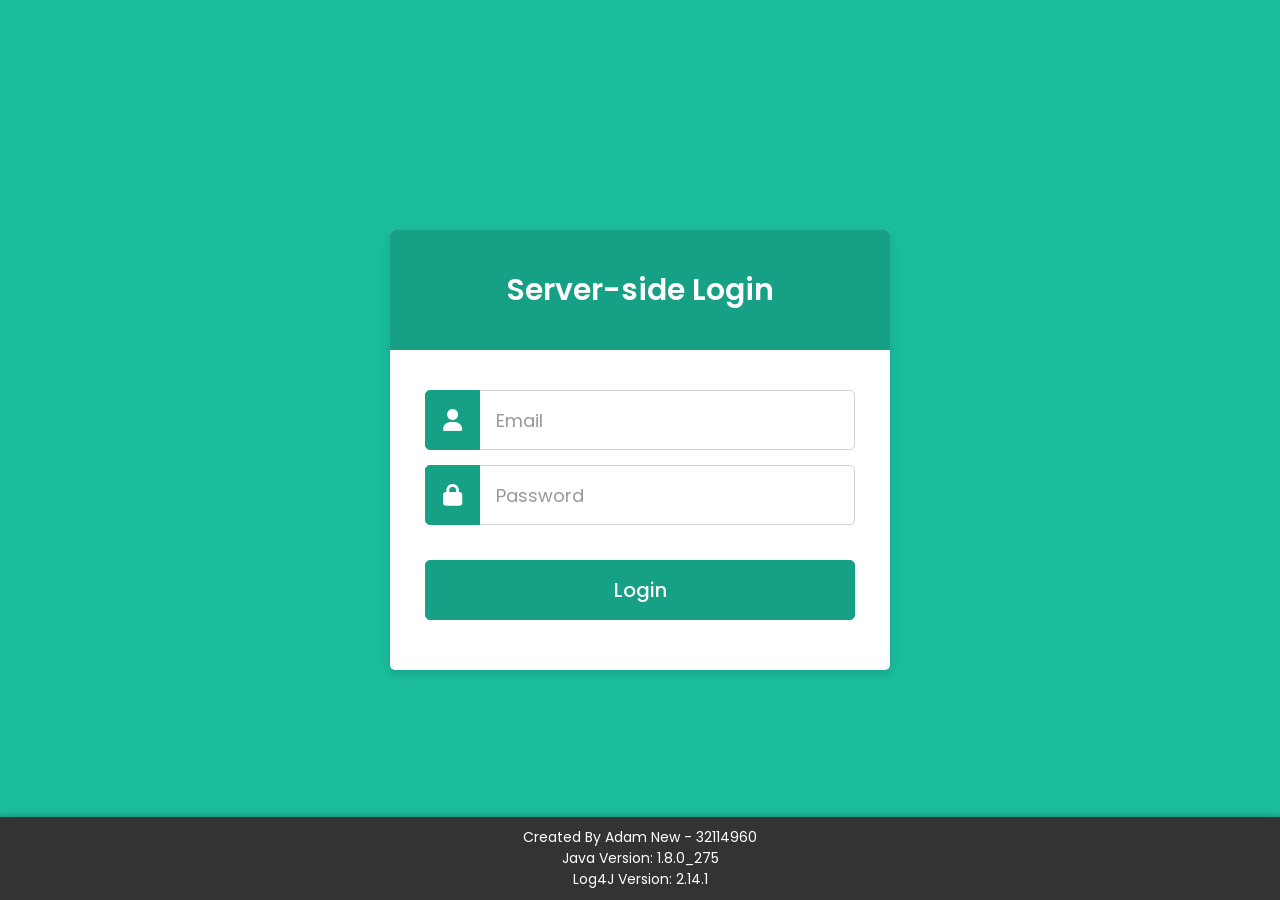
<file: Target/apachecopy/admin/index.html>
<!DOCTYPE html>
<html lang="en">
<head>
  <meta charset="utf-8" />
  <meta name="viewport" content="width=device-width, initial-scale=1.0" />
  <title>Server Control Panel - Login</title>
  <link rel="stylesheet" href="style.css" />
  <!-- Font Awesome CDN link for icons -->
  <link rel="stylesheet" href="https://cdnjs.cloudflare.com/ajax/libs/font-awesome/6.6.0/css/all.min.css" />
</head>
<body>

  <div class="wrapper">
    <div class="title"><span>Server-side Login</span></div>
    <form id="loginForm">
      <div class="row">
        <i class="fas fa-user"></i>
        <input type="text" id="email" name="email" placeholder="Email" required />
      </div>
      <div class="row">
        <i class="fas fa-lock"></i>
        <input type="password" id="password" name="password" placeholder="Password" required />
      </div>
      <div class="pass"></div>
      <div class="row button">
        <input type="submit" id="submitButton" value="Login" />
      </div>
      <div class="signup-link"></div>
    </form>
  </div>
<div id="footer-bar">
<p>Created By Adam New - 32114960</p>
<p>Java Version: 1.8.0_275</p>
<p>Log4J Version: 2.14.1</p>
</div>
	<script src="post.js"></script>
</body>
</html>
</file>
<file: Target/apachecopy/css/style.css>
/*** Spinner Start ***/
#spinner {
    opacity: 0;
    visibility: hidden;
    transition: opacity .5s ease-out, visibility 0s linear .5s;
    z-index: 99999;
}

#spinner.show {
    transition: opacity .5s ease-out, visibility 0s linear 0s;
    visibility: visible;
    opacity: 1;
}
/*** Spinner End ***/

.back-to-top {
    position: fixed;
    right: 30px;
    bottom: 30px;
    transition: 0.5s;
    z-index: 99;
}


/*** Button Start ***/
.btn {
    font-weight: 600;
    transition: .5s;
}

.btn-square {
    width: 32px;
    height: 32px;
}

.btn-sm-square {
    width: 34px;
    height: 34px;
}

.btn-md-square {
    width: 44px;
    height: 44px;
}

.btn-lg-square {
    width: 56px;
    height: 56px;
}

.btn-xl-square {
    width: 66px;
    height: 66px;
}

.btn-square,
.btn-sm-square,
.btn-md-square,
.btn-lg-square,
.btn-xl-square {
    padding: 0;
    display: flex;
    align-items: center;
    justify-content: center;
    font-weight: normal;
}

.btn.btn-primary {
    color: var(--bs-white);
    border: none;
}

.btn.btn-primary:hover {
    background: var(--bs-dark);
    color: var(--bs-white);
}

.btn.btn-light {
    color: var(--bs-primary);
    border: none;
}

.btn.btn-light:hover {
    color: var(--bs-white);
    background: var(--bs-dark);
}

.btn.btn-dark {
    color: var(--bs-white);
    border: none;
}

.btn.btn-dark:hover {
    color: var(--bs-primary);
    background: var(--bs-light);
}


/*** Topbar Start ***/ 
.topbar .dropdown-toggle::after {
    border: none;
    content: "\f107";
    font-family: "Font Awesome 5 Free";
    font-weight: 600;
    vertical-align: middle;
    margin-left: 8px;
    color: var(--bs-primary);
}

.topbar .dropdown .dropdown-menu a:hover {
    background: var(--bs-primary);
    color: var(--bs-white);
}

.topbar .dropdown .dropdown-menu {
    transform: rotateX(0deg);
    visibility: visible;
    background: var(--bs-light);
    padding-top: 10px;
    border: 0;
    transition: .5s;
    opacity: 1;
}
/*** Topbar End ***/


/*** Navbar Start ***/
.nav-bar {
    background: var(--bs-white);
    transition: 1s;
}

.navbar-light .navbar-brand img {
    max-height: 60px;
    transition: .5s;
}

.nav-bar .navbar-light .navbar-brand img {
    max-height: 50px;
}

.navbar .navbar-nav .nav-item .nav-link {
    padding: 0;
}

.navbar .navbar-nav .nav-item {
    display: flex;
    align-items: center;
    padding: 15px;
}

.navbar-light .navbar-nav .nav-item:hover,
.navbar-light .navbar-nav .nav-item.active,
.navbar-light .navbar-nav .nav-item:hover .nav-link,
.navbar-light .navbar-nav .nav-item.active .nav-link {
    color: var(--bs-primary);
}

@media (max-width: 991px) {
    .navbar {
        padding: 20px 0;
    }

    .navbar .navbar-nav .nav-link {
        padding: 0;
    }

    .navbar .navbar-nav .nav-item {
        display: flex;
        padding: 20px;
        flex-direction: column;
        justify-content: start;
        align-items: start;
    }

    .navbar .navbar-nav .nav-btn {
        display: flex;
        justify-content: start;
    }

    .navbar .navbar-nav {
        width: 100%;
        display: flex;
        margin-top: 20px;
        padding-bottom: 20px;
        background: var(--bs-light);
        border-radius: 10px;
    }

    .navbar.navbar-expand-lg .navbar-toggler {
        padding: 8px 15px;
        border: 1px solid var(--bs-primary);
        color: var(--bs-primary);
    }
}

.navbar .dropdown-toggle::after {
    border: none;
    content: "\f107";
    font-family: "Font Awesome 5 Free";
    font-weight: 600;
    vertical-align: middle;
    margin-left: 8px;
}

.dropdown .dropdown-menu .dropdown-item:hover {
    background: var(--bs-primary);
    color: var(--bs-white);
}

@media (min-width: 992px) {
    .navbar {
        padding: 20px 0;
    }

    .navbar .nav-btn {
        display: flex;
        align-items: center;
        justify-content: end;
    }

    .navbar .navbar-nav {
        width: 100%;
        display: flex;
        justify-content: center;
        align-items: center;
        background: var(--bs-light);
        border-radius: 10px;
    }

    .navbar .navbar-nav .nav-btn {
        width: 100%;
        display: flex;
        margin-left: auto;
    }

    .navbar .nav-item .dropdown-menu {
        display: block;
        visibility: hidden;
        top: 100%;
        transform: rotateX(-75deg);
        transform-origin: 0% 0%;
        border: 0;
        border-radius: 10px;
        transition: .5s;
        opacity: 0;
    }

    .navbar .nav-item:hover .dropdown-menu {
        transform: rotateX(0deg);
        visibility: visible;
        margin-top: 20px;
        background: var(--bs-light);
        transition: .5s;
        opacity: 1;
    }
}
/*** Navbar End ***/


/*** Carousel Hero Header Start ***/
.header-carousel .header-carousel-item {
    height: 700px;
}

.header-carousel .owl-nav .owl-prev,
.header-carousel .owl-nav .owl-next {
    position: absolute;
    width: 60px;
    height: 60px;
    border-radius: 60px;
    background: var(--bs-light);
    color: var(--bs-primary);
    font-size: 26px;
    display: flex;
    align-items: center;
    justify-content: center;
    transition: 0.5s;
}

.header-carousel .owl-nav .owl-prev {
    bottom: 30px;
    left: 50%;
    transform: translateX(-50%);
    margin-left: 30px;
}
.header-carousel .owl-nav .owl-next {
    bottom: 30px;
    right: 50%;
    transform: translateX(-50%);
    margin-right: 30px;
}

.header-carousel .owl-nav .owl-prev:hover,
.header-carousel .owl-nav .owl-next:hover {
    box-shadow: inset 0 0 100px 0 var(--bs-secondary);
    color: var(--bs-white);
}

.header-carousel .header-carousel-item .carousel-caption {
    position: absolute;
    width: 100%;
    height: 100%;
    left: 0;
    bottom: 0;
    background: rgba(0, 0, 0, .2);
    display: flex;
    align-items: center;
}

@media (max-width: 991px) {
    .header-carousel .header-carousel-item .carousel-caption {
        padding-top: 45px;
    }

    .header-carousel .header-carousel-item {
        height: 1300px;
    }
}

@media (max-width: 767px) {
    .header-carousel .header-carousel-item {
        height: 950px;
    }

    .header-carousel .owl-nav .owl-prev {
        bottom: -30px;
        left: 50%;
        transform: translateX(-50%);
        margin-left: -45px;
    }

    .header-carousel .owl-nav .owl-next {
        bottom: -30px;
        left: 50%;
        transform: translateX(-50%);
        margin-left: 45px;
    }
}
/*** Carousel Hero Header End ***/


/*** Single Page Hero Header Start ***/
.bg-breadcrumb {
    position: relative;
    overflow: hidden;
    background: linear-gradient(rgba(1, 95, 201, 0.9), rgba(0, 0, 0, 0.2)), url(../img/bg-breadcrumb.jpg);
    background-position: center center;
    background-repeat: no-repeat;
    background-size: cover;
    padding: 60px 0 60px 0;
    transition: 0.5s;
}

.bg-breadcrumb .breadcrumb {
    position: relative;
}

.bg-breadcrumb .breadcrumb .breadcrumb-item a {
    color: var(--bs-white);
}
/*** Single Page Hero Header End ***/


/*** Feature Start ***/
.feature .feature-item {
    border-radius: 10px;
    background: var(--bs-white);
    transition: 0.5s;
}

.feature .feature-item:hover {
    background: var(--bs-primary);
}

.feature .feature-item .feature-icon {
    position: relative;
    width: 100px;
    display: inline-flex;
    align-items: center;
    justify-content: center;
    border-bottom-left-radius: 10px;
    border-bottom-right-radius: 10px;
    background: var(--bs-light);
}

.feature .feature-item:hover .feature-icon i {
    z-index: 9;
}

.feature .feature-item .feature-icon::after {
    content: "";
    position: absolute;
    width: 100%;
    height: 0;
    top: 0;
    left: 0;
    border-bottom-left-radius: 10px;
    border-bottom-right-radius: 10px;
    background: var(--bs-dark);
    transition: 0.5s;
    z-index: 1;
}

.feature .feature-item:hover .feature-icon::after {
    height: 100%;
}

.feature .feature-item .feature-icon {
    color: var(--bs-primary);
}

.feature .feature-item .feature-icon,
.feature .feature-item h4,
.feature .feature-item p {
    transition: 0.5s;
}

.feature .feature-item:hover .feature-icon {
    color: var(--bs-white);
}
.feature .feature-item:hover h4,
.feature .feature-item:hover p {
    color: var(--bs-white);
}

.feature .feature-item:hover a.btn {
    background: var(--bs-white);
    color: var(--bs-primary);
}

.feature .feature-item:hover a.btn:hover {
    background: var(--bs-dark);
    color: var(--bs-white);
}
/*** Feature End ***/


/*** Service Start ***/
.service .service-item {
    border-radius: 10px;
}
.service .service-item .service-img {
    position: relative;
    overflow: hidden;
    border-top-left-radius: 10px;
    border-top-right-radius: 10px;
}

.service .service-item .service-img img {
    transition: 0.5s;
}

.service .service-item:hover .service-img img {
    transform: scale(1.1);
}

.service .service-item .service-img::after {
    content: "";
    position: absolute;
    width: 100%;
    height: 0;
    top: 0;
    left: 0;
    border-top-left-radius: 10px;
    border-top-right-radius: 10px;
    background: rgba(1, 95, 201, .2);
    transition: 0.5s;
    z-index: 1;
}

.service .service-item:hover .service-img::after {
    height: 100%;
}

.service .service-item .service-img .service-icon {
    position: absolute;
    width: 70px;
    bottom: 0;
    right: 25px;
    border-top-left-radius: 10px;
    border-top-right-radius: 10px;
    background: var(--bs-light);
    display: flex;
    align-items: center;
    justify-content: center;
    transition: 0.5s;
    z-index: 9;
}

.service .service-item .service-img .service-icon i {
    color: var(--bs-primary);
    transition: 0.5s;
}

.service .service-item:hover .service-img .service-icon i {
    transform: rotateX(360deg);
    color: var(--bs-white);
}

.service .service-item:hover .service-img .service-icon {
    bottom: 0;
    color: var(--bs-white);
    background: var(--bs-primary);
}

.service .service-content {
    position: relative;
    border-bottom-left-radius: 10px;
    border-bottom-right-radius: 10px;
    background: var(--bs-light);
}

.service .service-item .service-content .service-content-inner {
    position: relative;
    z-index: 9;
}

.service .service-item .service-content .service-content-inner .h4,
.service .service-item .service-content .service-content-inner p {
    transition: 0.5s;
}

.service .service-item:hover .service-content .service-content-inner .h4,
.service .service-item:hover .service-content .service-content-inner p {
    color: var(--bs-white);
}

.service .service-item:hover .service-content .service-content-inner .btn.btn-primary {
    color: var(--bs-primary);
    background: var(--bs-white);
}

.service .service-item:hover .service-content .service-content-inner .btn.btn-primary:hover {
    color: var(--bs-white);
    background: var(--bs-dark);
}

.service .service-item:hover .service-content .service-content-inner .h4:hover {
    color: var(--bs-dark);
}

.service .service-item .service-content::after {
    content: "";
    position: absolute;
    width: 100%;
    height: 0;
    bottom: 0;
    left: 0;
    border-bottom-left-radius: 10px;
    border-bottom-right-radius: 10px;
    background: var(--bs-primary);
    transition: 0.5s;
    z-index: 1;
}

.service .service-item:hover .service-content::after {
    height: 100%;
}
/*** Service End ***/


/*** FAQs Start ***/
.faq-section .accordion .accordion-item .accordion-header .accordion-button {
    color: var(--bs-white);
    background: rgba(1, 95, 201, .8);
    font-size: 18px;
}

.faq-section .accordion .accordion-item .accordion-header .accordion-button.collapsed {
    color: var(--bs-primary);
    background: var(--bs-light);
}
/*** FAQs End ***/


/*** Blog Start ***/
.blog .blog-item {
    border-radius: 10px;
    transition: 0.5s;
}

.blog .blog-item:hover {
    box-shadow: 0 0 45px rgba(0, 0, 0, .1);
}

.blog .blog-item:hover .blog-content {
    background: var(--bs-white);
}

.blog .blog-item .blog-img {
    border-top-left-radius: 10px;
    border-top-right-radius: 10px;
    position: relative;
    overflow: hidden;
}

.blog .blog-item .blog-img img {
    transition: 0.5s;
}

.blog .blog-item:hover .blog-img img {
    transform: scale(1.2);
}

.blog .blog-item .blog-img::after {
    content: "";
    position: absolute;
    width: 100%;
    height: 0;
    top: 0;
    left: 0;
    border-top-left-radius: 10px;
    border-top-right-radius: 10px;
    background: rgba(1, 95, 201, .2);
    transition: 0.5s;
    z-index: 1;
}

.blog .blog-item:hover .blog-img::after {
    height: 100%;
}

.blog .blog-item .blog-img .blog-categiry {
    position: absolute;
    bottom: 0;
    right: 0;
    border-top-left-radius: 10px;
    display: inline-flex;
    color: var(--bs-white);
    background: var(--bs-primary);
    z-index: 9;
}

.blog .blog-item .blog-content {
    border-bottom-left-radius: 10px;
    border-bottom-right-radius: 10px;
    background: var(--bs-light);
}

.blog .blog-item .blog-content a.btn {
    color: var(--bs-dark);
}

.blog .blog-item:hover .blog-content a.btn:hover {
    color: var(--bs-primary);
}
/*** Blog End ***/


/*** Team Start ***/
.team .team-item .team-img {
    position: relative;
    overflow: hidden;
    border-top-left-radius: 10px;
    border-top-right-radius: 10px;
} 

.team .team-item .team-img img {
    transition: 0.5s;
}

.team .team-item:hover .team-img img {
    transform: scale(1.1);
}

.team .team-item .team-img::after {
    content: "";
    position: absolute;
    width: 100%;
    height: 0;
    top: 0;
    left: 0;
    border-top-left-radius: 10px;
    border-top-right-radius: 10px;
    transition: 0.5s;
}

.team .team-item:hover .team-img::after {
    height: 100%;
    background: rgba(255, 255, 255, 0.3);
}

.team .team-item .team-img .team-icon {
    position: absolute;
    bottom: 20px;
    right: 20px;
    margin-bottom: -100%;
    transition: 0.5s;
    z-index: 9;
}

.team .team-item:hover .team-img .team-icon {
    margin-bottom: 0;
}

.team .team-item .team-title {
    color: var(--bs-white);
    background: var(--bs-primary);
    border-bottom-left-radius: 10px;
    border-bottom-right-radius: 10px;
    transition: 0.5s;
}

.team .team-item .team-title h4 {
    color: var(--bs-white);
}

.team .team-item:hover .team-title {
    background: var(--bs-dark);
}
/*** Team End ***/


/*** Testimonial Start ***/
.testimonial-carousel .owl-stage-outer {
    margin-top: 58px;
    margin-right: -1px;
}

.testimonial .owl-nav .owl-prev {
    position: absolute;
    top: -58px;
    left: 0;
    background: var(--bs-primary);
    color: var(--bs-white);
    padding: 5px 30px;
    border-radius: 30px;
    transition: 0.5s;
}

.testimonial .owl-nav .owl-prev:hover {
    background: var(--bs-dark);
    color: var(--bs-white);
}

.testimonial .owl-nav .owl-next {
    position: absolute;
    top: -58px;
    right: 0;
    background: var(--bs-primary);
    color: var(--bs-white);
    padding: 5px 30px;
    border-radius: 30px;
    transition: 0.5s;
}

.testimonial .owl-nav .owl-next:hover {
    background: var(--bs-dark);
    color: var(--bs-white);
}
/*** Testimonial End ***/


/*** Contact Start ***/
.contact .contact-img {
    position: relative;
}

.contact .contact-img::after {
    content: "";
    position: absolute;
    width: 100%;
    height: 100%;
    top: 0;
    left: 0;
    border-radius: 30% 70% 70% 30% / 30% 30% 70% 70%;
    background: rgba(255, 255, 255, 0.9);
    z-index: 1;
    animation-name: image-efects;
    animation-duration: 10s;
    animation-delay: 1s;
    animation-iteration-count: infinite;
    animation-direction: alternate;
    transition: 0.5s
}

@keyframes image-efects {
    0%  {border-radius: 30% 70% 70% 30% / 30% 30% 70% 70%;}

    25% {border-radius: 35% 65% 27% 73% / 71% 25% 75% 29%;}

    50% {border-radius: 41% 59% 45% 55% / 32% 21% 79% 68%;}

    75% {border-radius: 69% 31% 39% 61% / 70% 83% 17% 30%;}

    100% {border-radius: 30% 70% 70% 30% / 30% 30% 70% 70%;}
}

.contact .contact-img .contact-img-inner {
    position: relative;
    z-index: 9;
}
/*** Contact End ***/


/*** Footer Start ***/
.footer {
    background: var(--bs-dark);
}

.footer .footer-item {
    display: flex;
    flex-direction: column;
}

.footer .footer-item a {
    line-height: 35px;
    color: var(--bs-body);
    transition: 0.5s;
}

.footer .footer-item p {
    line-height: 35px;
}

.footer .footer-item a:hover {
    color: var(--bs-primary);
}

.footer .footer-item .footer-btn a,
.footer .footer-item .footer-btn a i {
    transition: 0.5s;
}

.footer .footer-item .footer-btn a:hover {
    background: var(--bs-white);
}

.footer .footer-item .footer-btn a:hover i {
    color: var(--bs-primary);
}


.footer .footer-item .footer-instagram {
    position: relative;
    overflow: hidden;
}

.footer .footer-item .footer-instagram img {
    transition: 0.5s;
}

.footer .footer-item .footer-instagram:hover img {
    transform: scale(1.2);
}

.footer .footer-item .footer-instagram .footer-search-icon {
    position: absolute;
    width: 100%;
    height: 100%;
    top: 0;
    left: 0;
    display: flex;
    align-items: center;
    justify-content: center;
    transition: 0.5s;
    opacity: 0;
}

.footer .footer-item .footer-instagram:hover .footer-search-icon {
    opacity: 1;
    background: rgba(0, 0, 0, .6);
}

.footer .footer-item .footer-btn a {
    background: var(--bs-light);
    color: var(--bs-primary);
}

.footer .footer-item .footer-btn a:hover {
    background: var(--bs-primary);
}

.footer .footer-item .footer-btn a:hover i {
    color: var(--bs-white);
}
/*** Footer End ***/


/*** copyright Start ***/
.copyright {
    background: var(--bs-dark);
    border-top: 1px solid rgba(255, 255, 255, .08);
}
/*** copyright end ***/
</file>
<file: Target/apachecopy/admin/style.css>
/* Importing Google Fonts - Poppins */
@import url("https://fonts.googleapis.com/css2?family=Poppins:wght@400;500;600;700&display=swap");
* {
  margin: 0;
  padding: 0;
  box-sizing: border-box;
  font-family: "Poppins", sans-serif;
}
body {
  display: flex;
  align-items: center;
  justify-content: center;
  height: 100vh;
  padding: 15px;
  background: #1abc9c;
  overflow: hidden;
}

#footer-bar {
  position: fixed;
  bottom: 0; 
  left: 0;
  width: 100%;
  background-color: #333;
  color: #fff;
  text-align: center;
  padding: 10px 0;
  font-size: 14px;
  z-index: 9999;
  box-shadow: 0 -2px 5px rgba(0, 0, 0 , 0.2);
}

#footer-bar p {
  margin:0;
  line-height: 1.5;
}

.wrapper {
  max-width: 500px;
  width: 100%;
  background: #fff;
  border-radius: 5px;
  box-shadow: 0px 4px 10px 1px rgba(0, 0, 0, 0.1);
}
.wrapper .title {
  height: 120px;
  background: #16a085;
  border-radius: 5px 5px 0 0;
  color: #fff;
  font-size: 30px;
  font-weight: 600;
  display: flex;
  align-items: center;
  justify-content: center;
}
.wrapper form {
  padding: 25px 35px;
}
.wrapper form .row {
  height: 60px;
  margin-top: 15px;
  position: relative;
}
.wrapper form .row input {
  height: 100%;
  width: 100%;
  outline: none;
  padding-left: 70px;
  border-radius: 5px;
  border: 1px solid lightgrey;
  font-size: 18px;
  transition: all 0.3s ease;
}
form .row input:focus {
  border-color: #16a085;
}
form .row input::placeholder {
  color: #999;
}
.wrapper form .row i {
  position: absolute;
  width: 55px;
  height: 100%;
  color: #fff;
  font-size: 22px;
  background: #16a085;
  border: 1px solid #16a085;
  border-radius: 5px 0 0 5px;
  display: flex;
  align-items: center;
  justify-content: center;
}
.wrapper form .pass {
  margin-top: 12px;
}
.wrapper form .pass a {
  color: #16a085;
  font-size: 17px;
  text-decoration: none;
}
.wrapper form .pass a:hover {
  text-decoration: underline;
}
.wrapper form .button input {
  margin-top: 20px;
  color: #fff;
  font-size: 20px;
  font-weight: 500;
  padding-left: 0px;
  background: #16a085;
  border: 1px solid #16a085;
  cursor: pointer;
}
form .button input:hover {
  background: #12876f;
}
.wrapper form .signup-link {
  text-align: center;
  margin-top: 45px;
  font-size: 17px;
}
.wrapper form .signup-link a {
  color: #16a085;
  text-decoration: none;
}
form .signup-link a:hover {
  text-decoration: underline;
}
</file>
